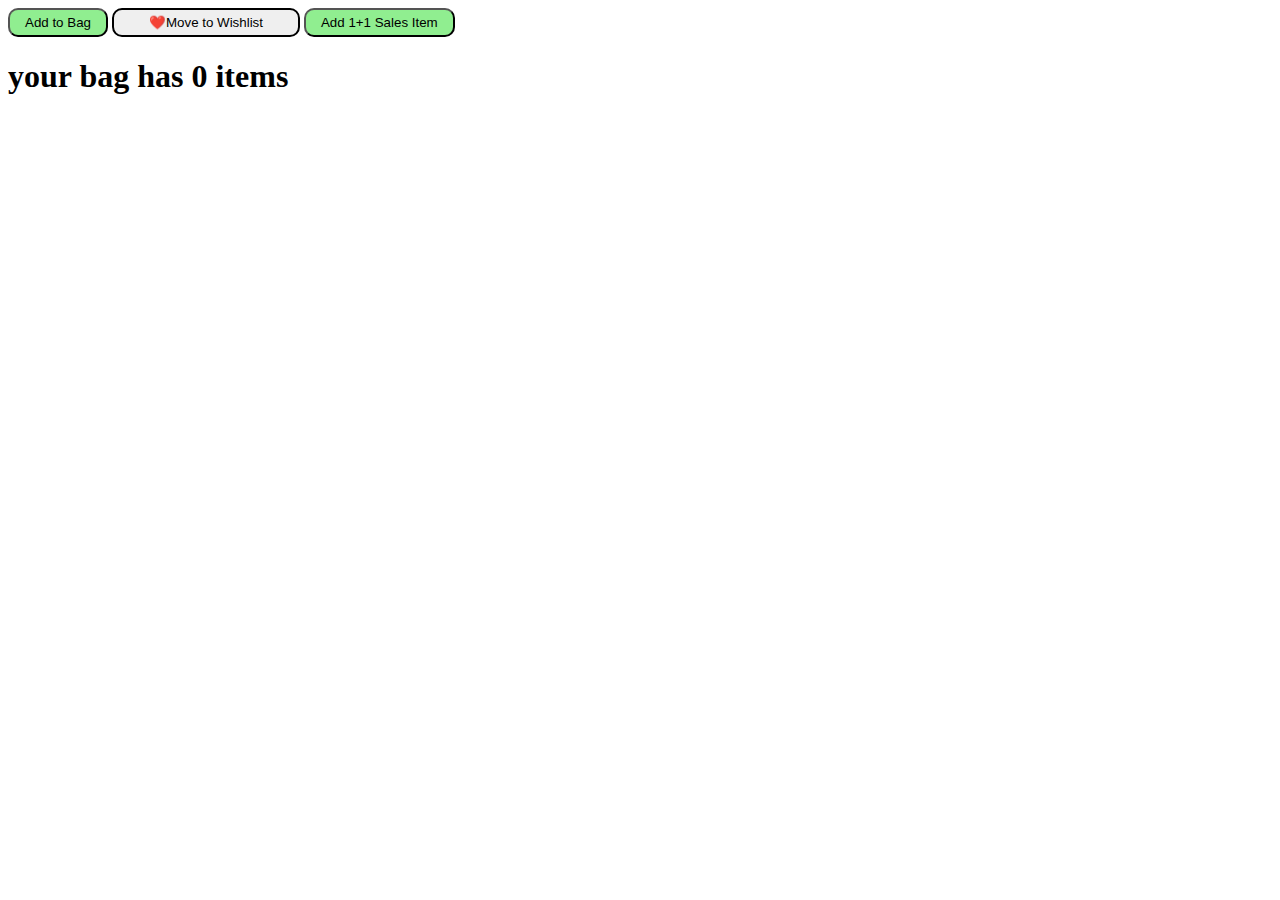
<file: cart-practice/index.html>
<!DOCTYPE html>
<html lang="en">
<head>
  
  <title>Document</title>
  <link rel="stylesheet" href="index.css">
  <style>
    .class-button{
      color:red; 
    }
  </style>
</head>
<body>
  <button class="bag-bt" onclick="cartQuantity = cartQuantity+1;
  document.querySelector('#cart-summary').innerText='your bag has '+cartQuantity+' items';">Add to Bag</button>

  <button class="wish-bt" onclick="alert('Item has been added to wishlist')">❤️Move to Wishlist</button>
  <button class="bag-bt" onclick="alert('Item has been added to bag')">Add 1+1 Sales Item</button>
  <h1 id="cart-summary"></h1>

</body> 
<script src="index.js"></script>
</html>
</file>
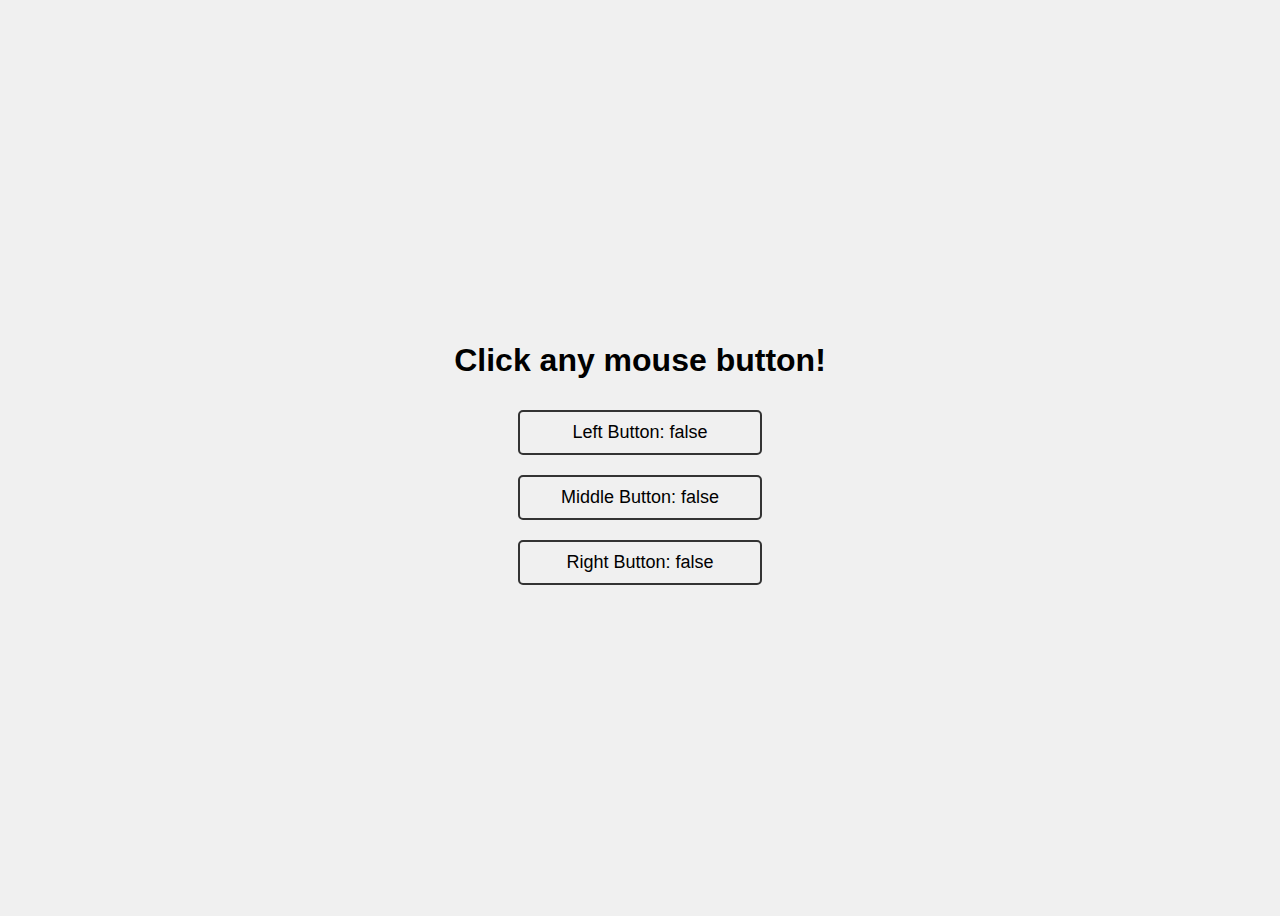
<file: Reptile Interactive Cursor/index.html>
<!DOCTYPE html>
<html lang="en">
<head>
    <meta charset="UTF-8">
    <title>Mouse Test</title>
    <style>
        body {
            display: flex;
            flex-direction: column;
            align-items: center;
            justify-content: center;
            height: 100vh;
            font-family: Arial, sans-serif;
            background-color: #f0f0f0;
        }
        .button-status {
            margin: 10px;
            padding: 10px 20px;
            border: 2px solid #333;
            border-radius: 5px;
            font-size: 18px;
            width: 200px;
            text-align: center;
        }
    </style>
</head>
<body>
    <h1>Click any mouse button!</h1>
    <div class="button-status" id="left">Left Button: false</div>
    <div class="button-status" id="middle">Middle Button: false</div>
    <div class="button-status" id="right">Right Button: false</div>

    <script>
        const Input = {
            mouse: { left: false, middle: false, right: false }
        };

        function updateDisplay() {
            document.getElementById("left").innerText = "Left Button: " + Input.mouse.left;
            document.getElementById("middle").innerText = "Middle Button: " + Input.mouse.middle;
            document.getElementById("right").innerText = "Right Button: " + Input.mouse.right;
        }

        document.addEventListener("mousedown", function(event) {
            switch(event.button) {
                case 0: Input.mouse.left = true; break;
                case 1: Input.mouse.middle = true; break;
                case 2: Input.mouse.right = true; break;
            }
            updateDisplay();
        });

        document.addEventListener("mouseup", function(event) {
            switch(event.button) {
                case 0: Input.mouse.left = false; break;
                case 1: Input.mouse.middle = false; break;
                case 2: Input.mouse.right = false; break;
            }
            updateDisplay();
        });

        // Prevent right-click menu
        document.addEventListener("contextmenu", function(event) {
            event.preventDefault();
        });
    </script>
</body>
</html>
</file>
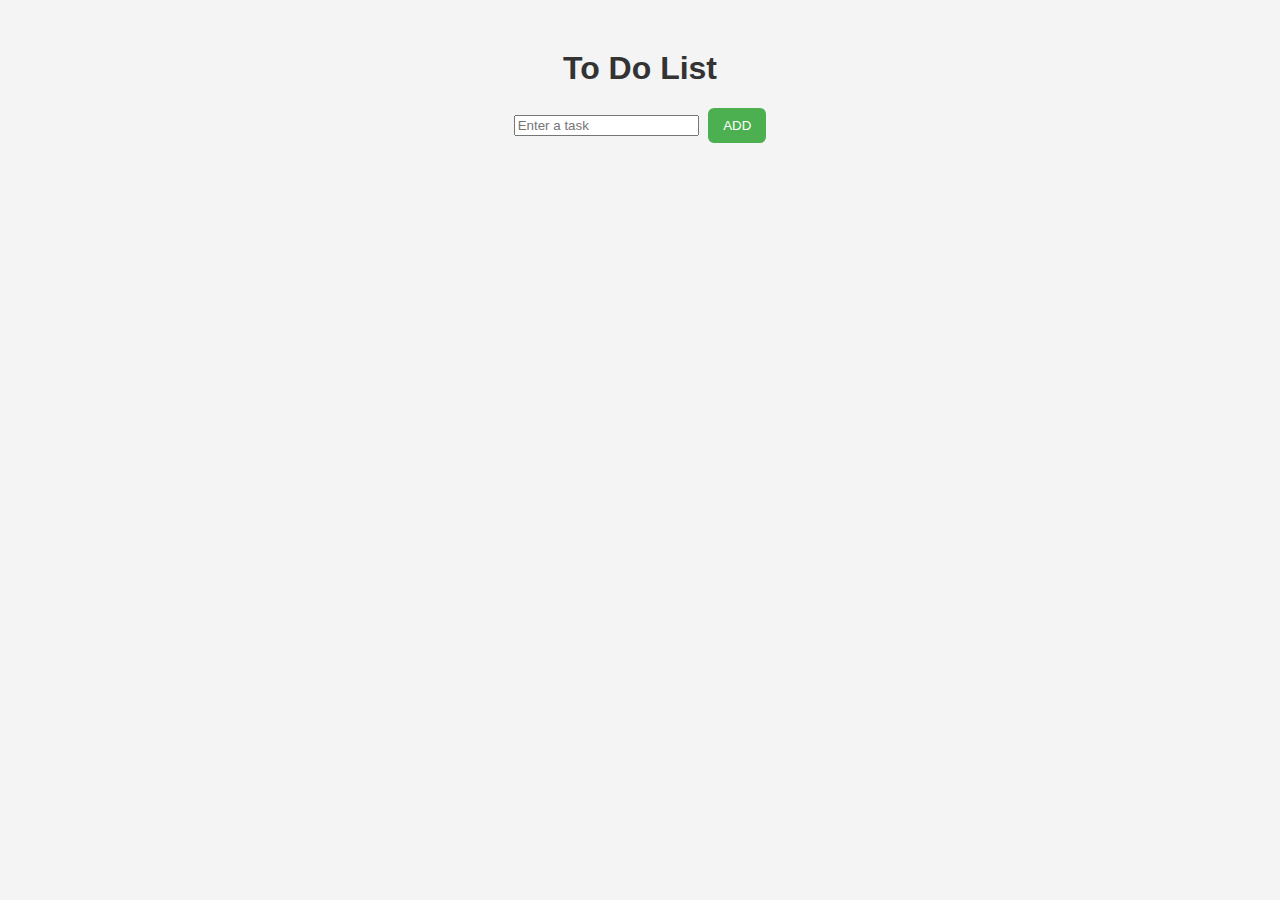
<file: to-do-list/index.html>
<!DOCTYPE html>
<html lang="en">
<head>
    <meta charset="UTF-8">
    <meta name="viewport" content="width=device-width, initial-scale=1.0">
    <title>todo list</title>
    <style>
    body {
      font-family: Arial, sans-serif;
      background: #f4f4f4;
      text-align: center;
      margin-top: 50px;
    }
    h1 { color: #333; }
    #taskInput {
      padding: 10px;
      width: 250px;
      font-size: 1rem;
    }
    button {
      padding: 10px 15px;
      margin-left: 5px;
      border: none;
      cursor: pointer;
      border-radius: 6px;
    }
    #addBtn { background: #4CAF50; color: white; }
    ul {
      list-style: none;
      padding: 0;
      margin-top: 20px;
    }
    li {
      background: white;
      margin: 5px auto;
      padding: 10px;
      width: 300px;
      border-radius: 6px;
      display: flex;
      justify-content: space-between;
      align-items: center;
    }
    .done { text-decoration: line-through; color: gray; }
    .deleteBtn {
      background: #f44336;
      color: white;
      border: none;
      padding: 5px 10px;
      cursor: pointer;
      border-radius: 4px;
    }
  </style>

</head>
<body>
    <h1>To Do List</h1>
    <input type="text" id="task" placeholder="Enter a task">
    <button id="addBtn">ADD</button>
    <ul id="taskList"></ul>
    <script>
        const taskInput=document.getElementById("task");
        const addBtn=document.getElementById("addBtn");
        const taskList=document.getElementById("taskList");
        addBtn.addEventListener("click",()=>{
            const taskText=taskInput.value.trim();
            if(taskInput=="") return;
            const li=document.createElement("li");
            const span=document.createElement("span");
            span.textContent=taskText;
            span.addEventListener("click",()=>{
                span.classList.toggle("done");
            });
            const delBtn=document.createElement("button");
            delBtn.textContent="Delete";
            delBtn.classList.add("delBtn");
            delBtn.addEventListener("click",()=>{
                li.remove();
            });
            li.appendChild(span);
            li.appendChild(delBtn);
            taskList.appendChild(li);
        });
    </script>
</body>
</html>
</file>
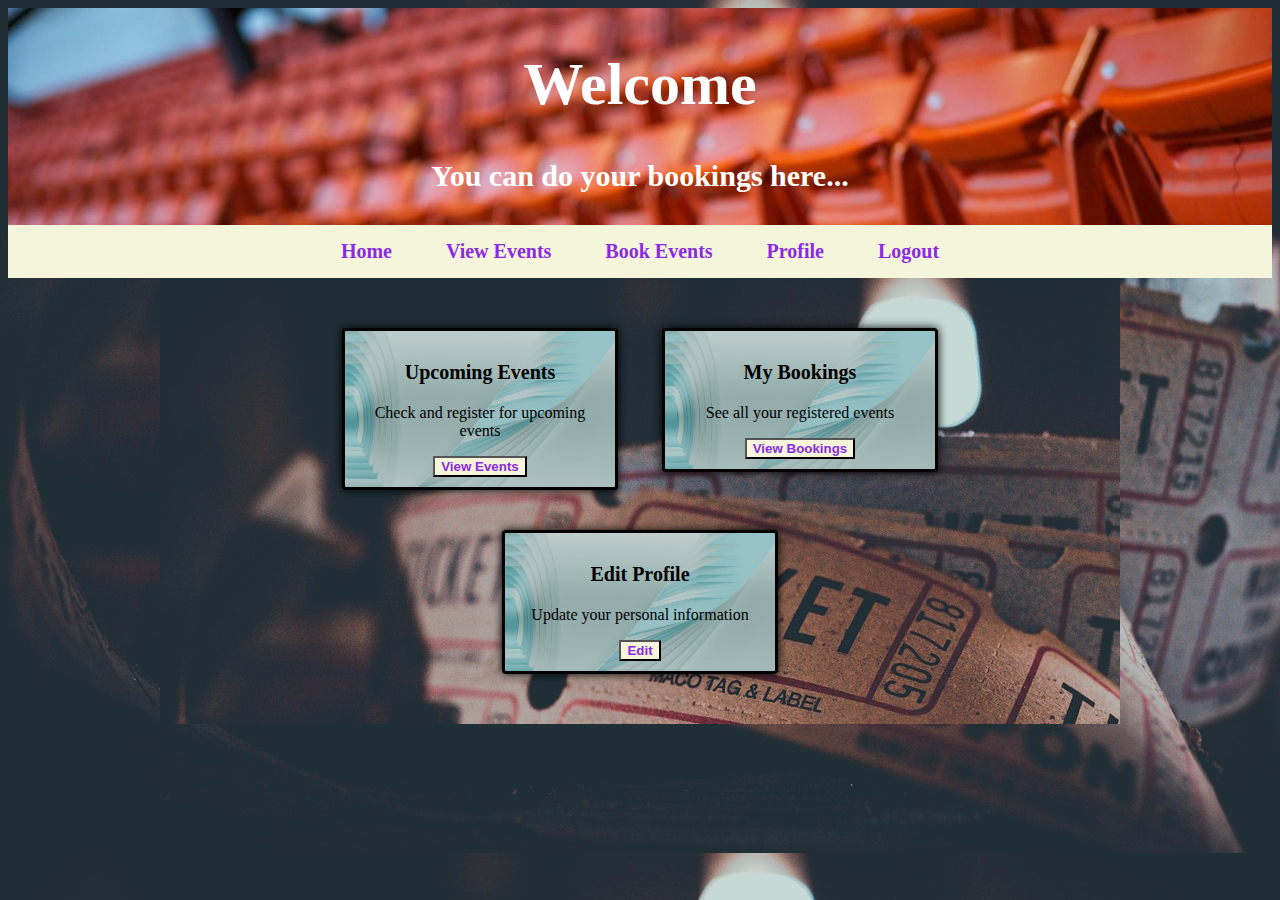
<file: EventManagement frontend/dashboard.html>
<!DOCTYPE html>
<html>
    <head>
        <title>
            Dashboard
        </title>
        <style>
            body{
                background-image: url('ticket.jpg');
                background-size: cover;
            }
            header{
                color: white;
                font-size:30px;
                

                background-image:url('stadium.jpg');
                background-size: cover;
                padding: 2px;
               
                font-weight: bolder;
                text-align: center;

            }
            nav{
                background-color: beige;
                padding:15px;
                text-align: center;
             }
             nav a{
                padding: 15px;
                font-weight: bold;
                margin: 0 10px;
                color: blueviolet;
                font-weight: bolder;
                font-size: 20px;
                

                
                
             }
             nav a:hover{
                color: red;
                
             }
              .container {
                background-image: url('ticket.jpg');
      padding: 30px;
      max-width: 900px;
      margin: auto;
      text-align: center;
    }

             .card{
                text-align: center;
                border:3px solid black;
                border-radius: 4px;
                display: inline-block;
                padding:10px;
                margin:20px;
                width:250px;
                box-shadow: 0 0 10px;
                vertical-align: top;
                

             }
             .card button{
                font-weight: bolder;
                background-color: beige;
                color: blueviolet;
             }
             .card button:hover{
                color:red;

             }
             .card h3{
                font-size: 20px;

             }


        </style>
    </head>
    <body>
        <header>
            <h1>Welcome</h1>
            <p>You can do your bookings here...</p>
        </header>
        <nav>
            <a>Home</a>
            <a>View Events</a>
            <a>Book Events</a>
            <a>Profile</a>
            <a>Logout</a>
            

        </nav>
    
        <div class="container">
            <div class="card" style="background-image:url('front.jpg'); background-size: cover;">

                <h3>Upcoming Events</h3>
                <p>Check and register for upcoming events</p>
                <button>View Events</button>
            </div>
            <div class="card" style="background-image:url('front.jpg'); background-size: cover;">
                <h3>My Bookings</h3>
                <p>See all your registered events </p>
                <button>View Bookings</button>
            </div>
            <div class="card" style="background-image:url('front.jpg'); background-size: cover;" >
                <h3>Edit Profile</h3>
                <p>Update your personal information</p>
                <button>Edit</button>
            </div>
        </div>
    </body>
</html>
</file>
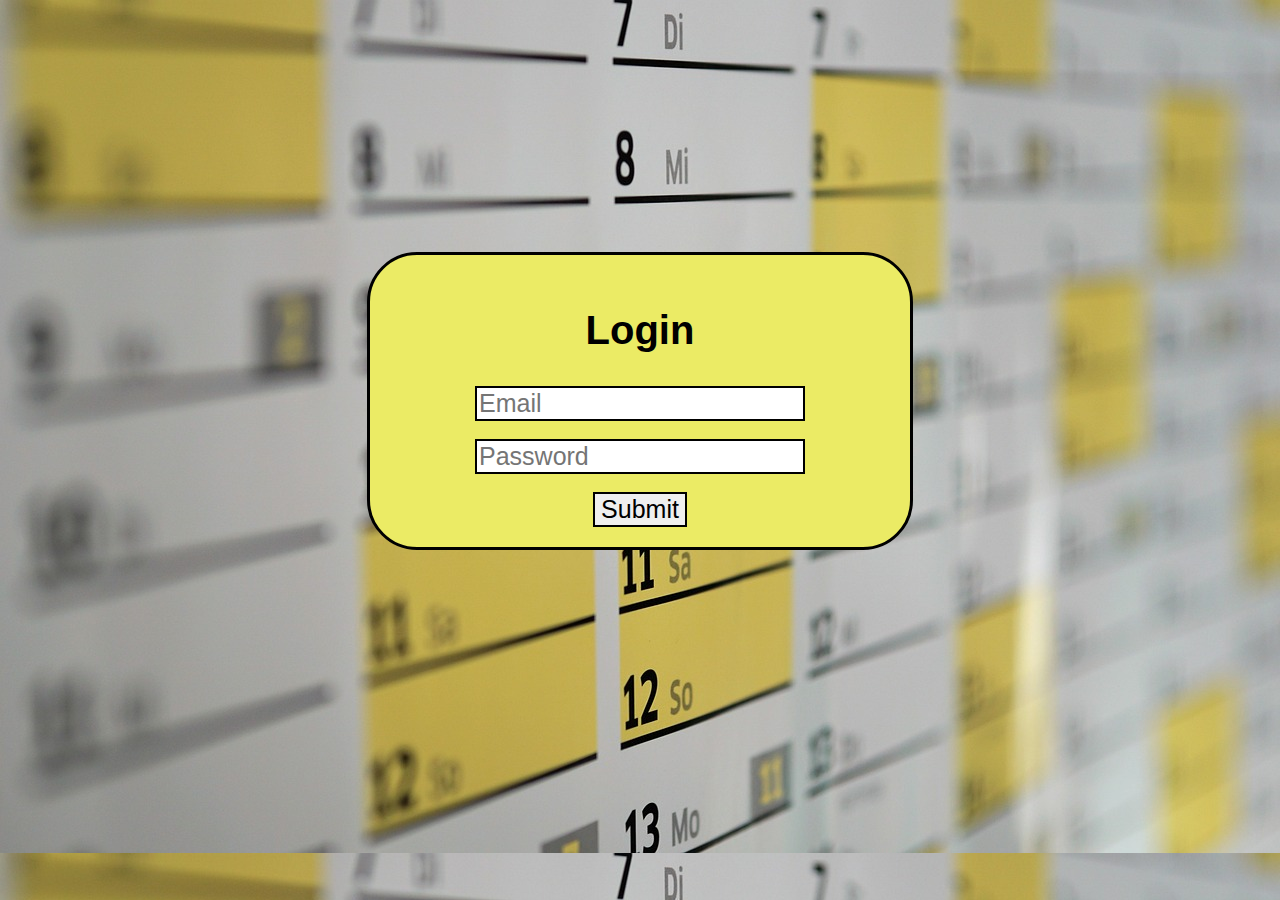
<file: EventManagement frontend/login1.html>
<!DOCTYPE html>
<html>
    <head>
        <title>login page</title>
        <style>
            body{
                background-image: url('back.jpg');
                background-color: bisque;
                font-family: Arial, Helvetica, sans-serif;
                text-align: center;
                
                padding: 2px;
                
                align-content: center;
                margin: 200px auto;

               
                
            }
            h2{
                
                text-align: center;
                font-weight: bolder;
            }
            .login-box input{
                
                
                font-size: 25px;
                border: 2px solid black;

            }
            .login-box{
                border:3px solid black;
                
                background-color:rgb(235, 235, 101);
                width: 500px;
                margin: 50px auto;
                padding: 20px;
                border-radius: 50px;

            }
            .login-box h2{
                text-align: center;
                font-size: 40px;

            }
        </style>
    </head>
    <body>
        <div class="login-box">
        <h2>Login</h2>
        <form action="dashboard.html" method="get">
            <input type="email" name="email" placeholder="Email"required><br><br>
            <input type="password" name="password" placeholder="Password"required><br><br>
            <input type="submit" label="Login">
        </form>
        </div>
        
    </body>
</html>
</file>
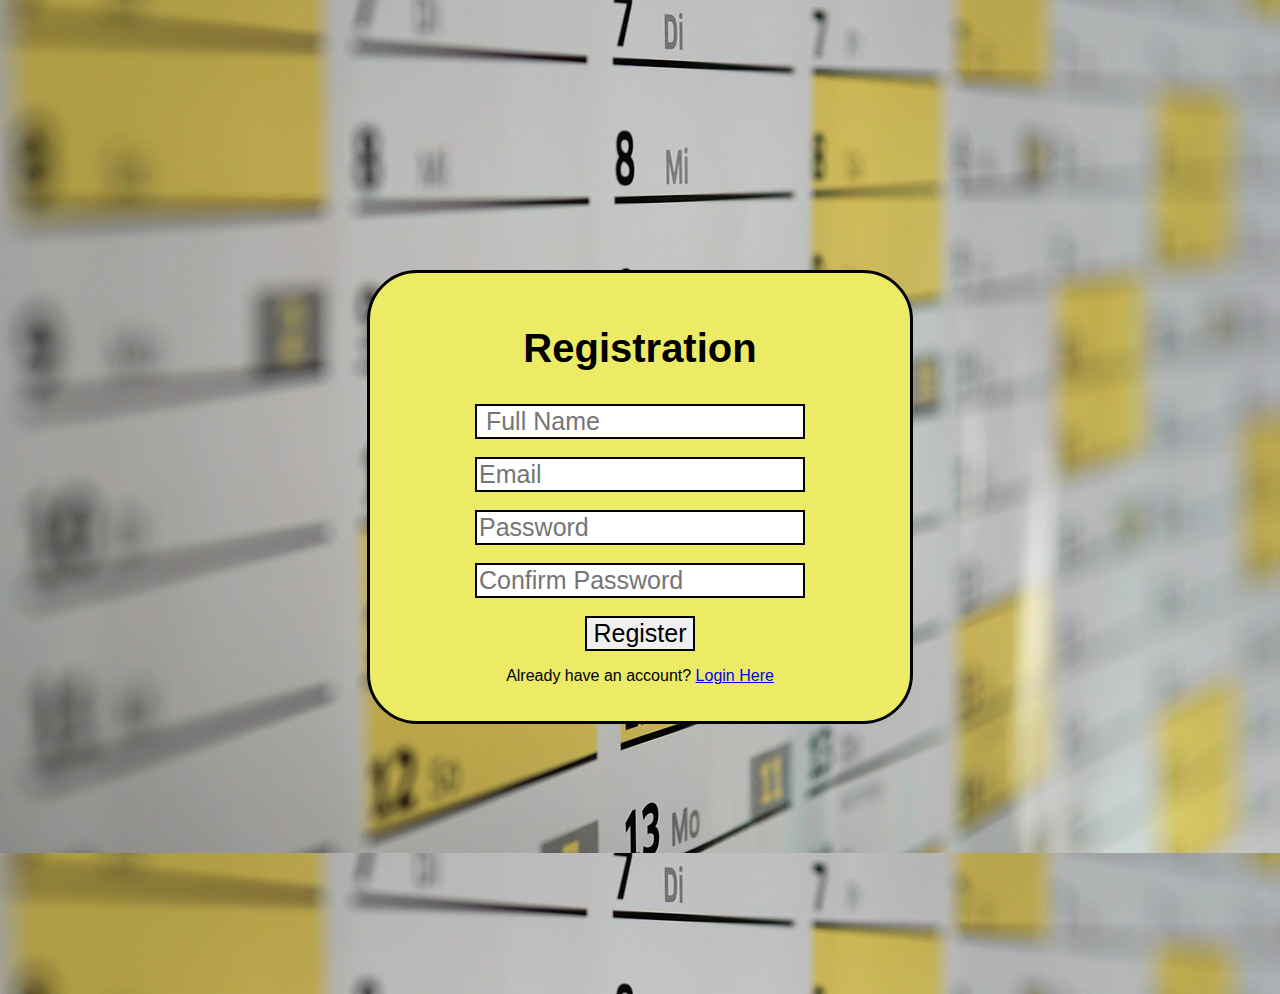
<file: EventManagement frontend/registration.html>
<!DOCTYPE html>
<html>
    <head>
        <title>registration page</title>
        <style>
            body{
                background-image: url('back.jpg');
                background-color: bisque;
                font-family: Arial, Helvetica, sans-serif;
                text-align: center;
                
                padding: 20px;
                
                align-content: center;
                margin: 200px auto
            }
            .reg-box {
                
                border:3px solid black;
                background-color:rgb(235, 235, 101);
                width: 500px;
                margin: 50px auto;
                padding: 20px;
                border-radius: 50px;
            }
            h2{
                font-size: 40px;
                text-align: center;
                font-weight: bolder;
            }
            .reg-box input{
                
                font-size: 25px;
                border: darkgreen;
                border: 2px solid black;

            }
        </style>
    </head>
    <body>
        <div class="reg-box">
            <form  action="dashboard.html" method="GET">
            <h2>Registration</h2>
            <input type="text" name="name" placeholder=" Full Name"required><br><br>
            <input type="email" name="email" placeholder="Email"required><br><br>
            <input type="password" name="password" placeholder="Password"required><br><br>
            <input type="password" name="confirm pass" placeholder="Confirm Password"required><br><br>
            <input type="submit" value="Register">
            <p>Already have an account? <a href="login1.html">Login Here</a></p>
            
            </form>
            
        </div>
    </body>
</html>
</file>
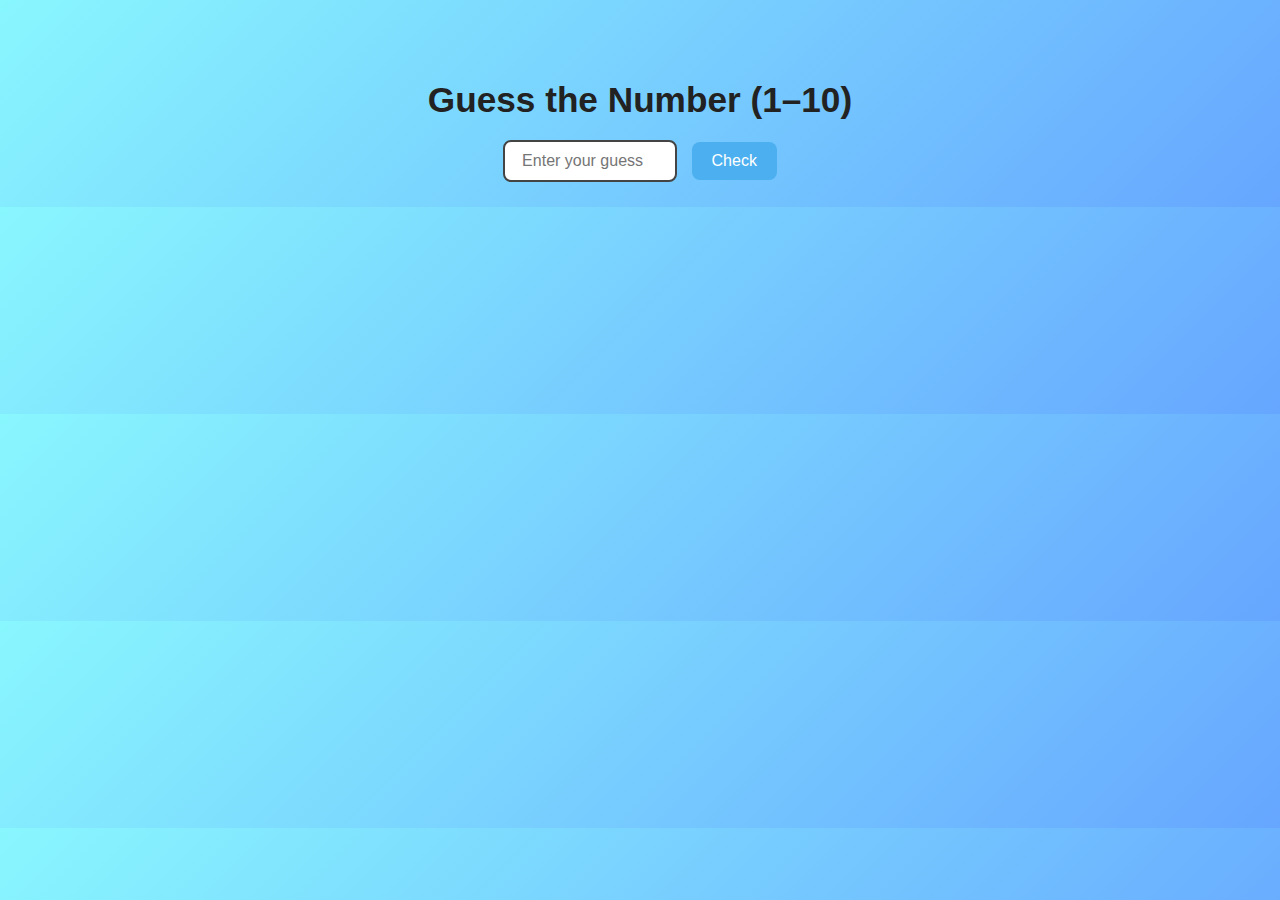
<file: guess-number-game/game.html>
<!DOCTYPE html>
<html lang="en">
<head>
    <meta charset="UTF-8">
    <meta name="viewport" content="width=device-width, initial-scale=1.0">
    <title>Guess the Number</title>
    <style>
    body { 
      font-family: "Poppins", sans-serif; 
      text-align: center; 
      margin-top: 80px; 
      background: linear-gradient(135deg, #89f7fe, #66a6ff);
      color: #333;
    }

    h1 {
      font-size: 2.2rem;
      color: #222;
      margin-bottom: 20px;
    }

    input {
      padding: 10px;
      font-size: 1rem;
      border: 2px solid #444;
      border-radius: 8px;
      width: 150px;
      text-align: center;
    }

    button {
      padding: 10px 20px;
      margin-left: 10px;
      font-size: 1rem;
      border: none;
      border-radius: 8px;
      cursor: pointer;
      transition: 0.3s;
    }

    #checkBtn {
      background-color: #4cafef;
      color: white;
    }
    #checkBtn:hover {
      background-color: #2196f3;
    }

    

    #result {
      margin-top: 25px;
      font-weight: bold;
      font-size: 1.2rem;
    }
  </style>
</head>
<body>
     <h1>Guess the Number (1–10)</h1>
  
  <input type="number" id="guess" placeholder="Enter your guess" min="1" max="10">
  <button id="checkBtn">Check</button>
 
  
  <div id="result"></div>
  <script>
    let randomNumber=Math.floor(Math.random()*10)+1;
    document.getElementById("checkBtn").addEventListener("click",function(){
        let userGuess=document.getElementById("guess").value;
        userGuess=Number(userGuess);
        if(userGuess==randomNumber){
            alert("congrats");
            document.getElementById("result").innerText="Correct the number was"+randomnumber;
        } else if(userGuess < randomNumber) {
            alert("Sorry");
        document.getElementById("result").innerText = "Too low! Try again.";
      } else if(userGuess > randomNumber) {
        alert("Sorry");
        document.getElementById("result").innerText = "Too high! Try again.";
      }
    });
    

    

  </script>

    
</body>
</html>
</file>
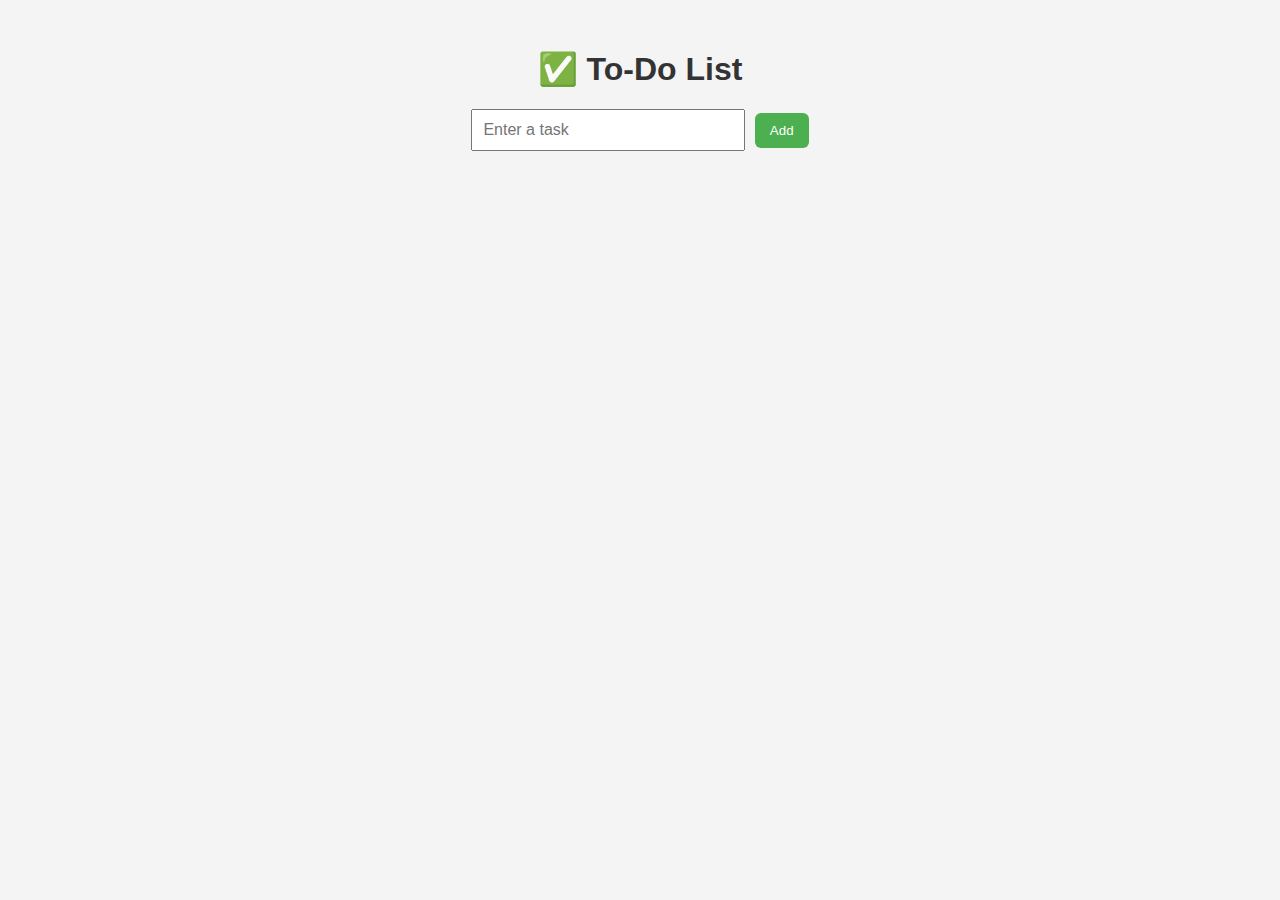
<file: todo-list-app/id.html>
<!DOCTYPE html>
<html lang="en">
<head>
  <meta charset="UTF-8">
  <meta name="viewport" content="width=device-width, initial-scale=1.0">
  <title>To-Do List App</title>
  <style>
    body {
      font-family: Arial, sans-serif;
      background: #f4f4f4;
      text-align: center;
      margin-top: 50px;
    }
    h1 { color: #333; }
    #taskInput {
      padding: 10px;
      width: 250px;
      font-size: 1rem;
    }
    button {
      padding: 10px 15px;
      margin-left: 5px;
      border: none;
      cursor: pointer;
      border-radius: 6px;
    }
    #addBtn { background: #4CAF50; color: white; }
    ul {
      list-style: none;
      padding: 0;
      margin-top: 20px;
    }
    li {
      background: white;
      margin: 5px auto;
      padding: 10px;
      width: 300px;
      border-radius: 6px;
      display: flex;
      justify-content: space-between;
      align-items: center;
    }
    .done { text-decoration: line-through; color: gray; }
    .deleteBtn {
      background: #f44336;
      color: white;
      border: none;
      padding: 5px 10px;
      cursor: pointer;
      border-radius: 4px;
    }
  </style>
</head>
<body>
  <h1>✅ To-Do List</h1>
  <input type="text" id="taskInput" placeholder="Enter a task">
  <button id="addBtn">Add</button>

  <ul id="taskList"></ul>

  <script>
    const taskInput = document.getElementById("taskInput");
    const addBtn = document.getElementById("addBtn");
    const taskList = document.getElementById("taskList");

    addBtn.addEventListener("click", () => {
      const taskText = taskInput.value.trim();
      if (taskText === "") return;

      const li = document.createElement("li");

      // Task span
      const span = document.createElement("span");
      span.textContent = taskText;
      span.addEventListener("click", () => {
        span.classList.toggle("done"); // mark done/undone
      });

      // Delete button
      const deleteBtn = document.createElement("button");
      deleteBtn.textContent = "Delete";
      deleteBtn.classList.add("deleteBtn");
      deleteBtn.addEventListener("click", () => {
        li.remove();
      });

      li.appendChild(span);
      li.appendChild(deleteBtn);
      taskList.appendChild(li);

      taskInput.value = ""; // clear input
    });
  </script>
</body>
</html>
</file>
<file: cart-practice/index.css>
.bag-bt{
  background-color:lightgreen;
  padding:5px 15px;
  border-radius: 10px;
}
.wish-bt{
  padding:5px 35px;
  border: 2px solid black;
  border-radius: 10px;
}
</file>
